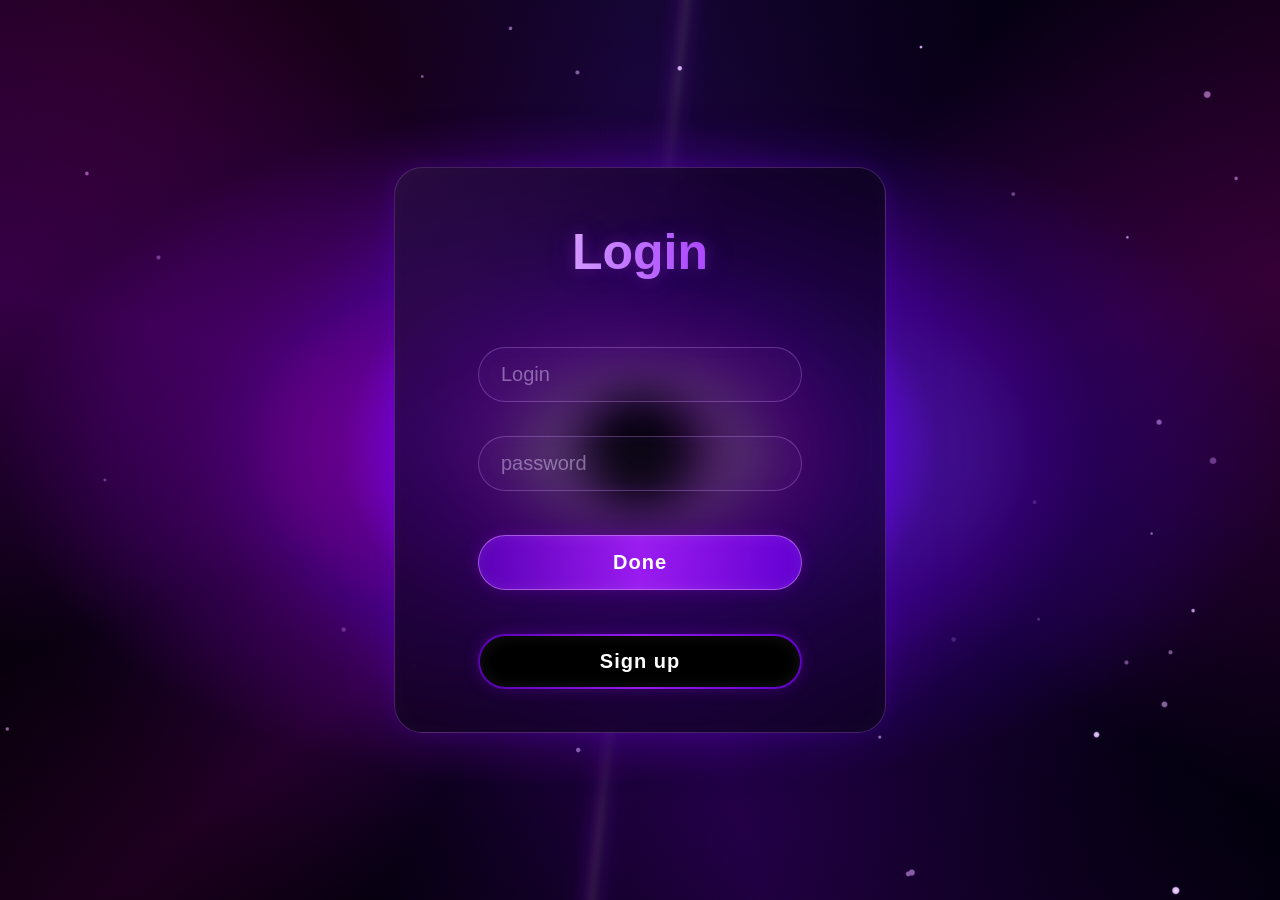
<file: index.html>
<!DOCTYPE html>
<html lang="pl">
<head>
    <meta charset="UTF-8">
    <title>logowanie</title>
    <link rel="stylesheet" href="style.css">
</head>
<body>
    <main>
        <div id="logowanie">
            <h1>Login</h1><br>
            <form action="logowanie.html">
                <input type="text" name="login" id="loginInput" placeholder="Login"><br><br>
                <input type="password" name="password" id="passwordInput" placeholder="password"><br><br>
                <input type="submit" value="Done" id="submitInput">
            </form><br>
            <button class="changeType" type="button">Sign up</button>
        </div>
        <div id="rejestrowanie">
            <h1>Sign-up</h1><br>
            <form action="logowanie.html">
                <input type="text" name="login" id="loginInputRejestrowanie" placeholder="Login"><br><br>
                <input type="password" name="password" id="passwordInputRejestrowanie" placeholder="password"><br><br>
                <input type="password" name="passwordAgain" id="passwordInputAgain" placeholder="type your password again"><br><br>
                <input type="submit" value="Done" id="submitInputRejestrowanie">
            </form><br>
            <button class="changeType" type="button">Login</button>
        </div>
    </main>
    <script src="jquery-4.0.0.min.js"></script>
    <script src="backgroundLogic.js"></script>
    <script src="passwordLogic.js"></script>
    <script src="script.js"></script>
</body>
</html>
</file>
<file: style.css>
#rejestrowanie {
    display: none;
}
main {
    align-content: center;
    width: 100%;
    min-height: 100vh;

}
body {
    margin: 0;
    min-height: 100vh;
    overflow: hidden;
    background:
        transparent;
}
#logowanie,
#rejestrowanie {
    transform: translate(-50%, -50%);
    position: absolute;
    top: 50%;
    left: 50%;
    text-align: center;
    width: 450px;
    min-height: 450px;
    padding: 35px 20px;
    background:
        radial-gradient(
            circle at top left,
            rgba(183, 70, 255, 0.12),
            transparent 45%
        ),
        rgba(10, 3, 24, 0.65);
    border: 1px solid rgba(210, 130, 255, 0.25);
    box-shadow:
        0 0 20px rgba(130, 0, 255, 0.15),
        0 0 70px rgba(100, 0, 255, 0.12),
        inset 0 0 30px rgba(255, 255, 255, 0.025);

    backdrop-filter: blur(22px);
    border-radius: 28px;
    transition:
        box-shadow 0.3s ease,
        border 0.3s ease;
    
}

#logowanie:hover,
#rejestrowanie:hover {
    border: 1px solid rgba(210, 130, 255, 0.4);

    box-shadow:
        0 0 25px rgba(160, 0, 255, 0.22),
        0 0 90px rgba(100, 0, 255, 0.15),
        inset 0 0 30px rgba(255, 255, 255, 0.035);
}

h1 {
    margin: 20px 0 40px;

    font-family:
        'Lucida Sans',
        'Lucida Sans Regular',
        'Lucida Grande',
        'Lucida Sans Unicode',
        Geneva,
        Verdana,
        sans-serif;

    font-size: 50px;
    font-weight: 700;

    background: linear-gradient(
        90deg,
        rgb(255, 255, 255),
        rgb(220, 170, 255),
        rgb(171, 70, 255),
        rgb(230, 180, 255)
    );

    background-clip: text;
    color: transparent;

    text-shadow:
        0 0 15px rgba(190, 80, 255, 0.25),
        0 0 35px rgba(120, 0, 255, 0.18);
}

input,
button {
    box-sizing: border-box;
    width: 72%;
    height: 55px;
    margin: 8px 0;
    padding: 8px 22px;
    border-radius: 999px;
    font-size: 20px;
    color: white;
    outline: none;
    transition: 0.25s
}

input {
    background: rgba(255, 255, 255, 0.025);
    border: 1px solid rgba(210, 150, 255, 0.3);
    box-shadow:
        inset 0 0 15px rgba(160, 0, 255, 0.04);
}

input::placeholder {
    color: rgba(230, 210, 255, 0.45);
}



input:hover {
    border-color: rgba(210, 130, 255, 0.55);

    background: rgba(150, 30, 255, 0.04);
}

input:focus {
    border-color: rgb(190, 90, 255);

    background: rgba(150, 40, 255, 0.06);

    box-shadow:
        0 0 8px rgba(190, 70, 255, 0.4),
        0 0 25px rgba(130, 0, 255, 0.2),
        inset 0 0 15px rgba(190, 80, 255, 0.05);
}

button,
input[type="submit"] {
    margin-top: 18px;

    cursor: pointer;

    border: 1px solid rgba(220, 150, 255, 0.55);

    background:
        linear-gradient(
            90deg,
            rgba(100, 0, 200, 0.85),
            rgba(165, 30, 255, 0.9),
            rgba(110, 0, 230, 0.85)
        );

    box-shadow:
        0 0 15px rgba(160, 0, 255, 0.25),
        inset 0 0 15px rgba(255, 255, 255, 0.08);

    font-weight: bold;

    letter-spacing: 1px;
}
button {
    border: 2px solid transparent;
    border-radius: 999px;

    background:
        linear-gradient(black, black) padding-box,
        linear-gradient(
            90deg,
            rgba(100, 0, 200, 0.85),
            rgba(165, 30, 255, 0.9),
            rgba(110, 0, 230, 0.85)
        ) border-box;
}

input[type="submit"]:hover {
    transform: translateY(-2px) scale(1.015);

    background:
        linear-gradient(
            90deg,
            rgba(125, 0, 230, 0.95),
            rgba(195, 60, 255, 1),
            rgba(135, 20, 255, 0.95)
        );

    box-shadow:
        0 0 12px rgba(220, 130, 255, 0.65),
        0 0 35px rgba(150, 0, 255, 0.4),
        inset 0 0 20px rgba(255, 255, 255, 0.1);
}
button:hover {
    transform: translateY(-2px) scale(1.015);
    border: 4px solid transparent;
    background:
        linear-gradient(black, black) padding-box,
        linear-gradient(
            90deg,
            rgba(100, 0, 200, 0.85),
            rgba(165, 30, 255, 0.9),
            rgba(110, 0, 230, 0.85)
        ) border-box;
    box-shadow:
        0 0 12px rgba(220, 130, 255, 0.65),
        0 0 35px rgba(150, 0, 255, 0.4),
        inset 0 0 20px rgba(255, 255, 255, 0.1),
        inset 0 0 20px rgba(150, 0, 255, 0.8);
}
button:active,
input[type="submit"]:active {
    transform: scale(0.97);
}
</file>
